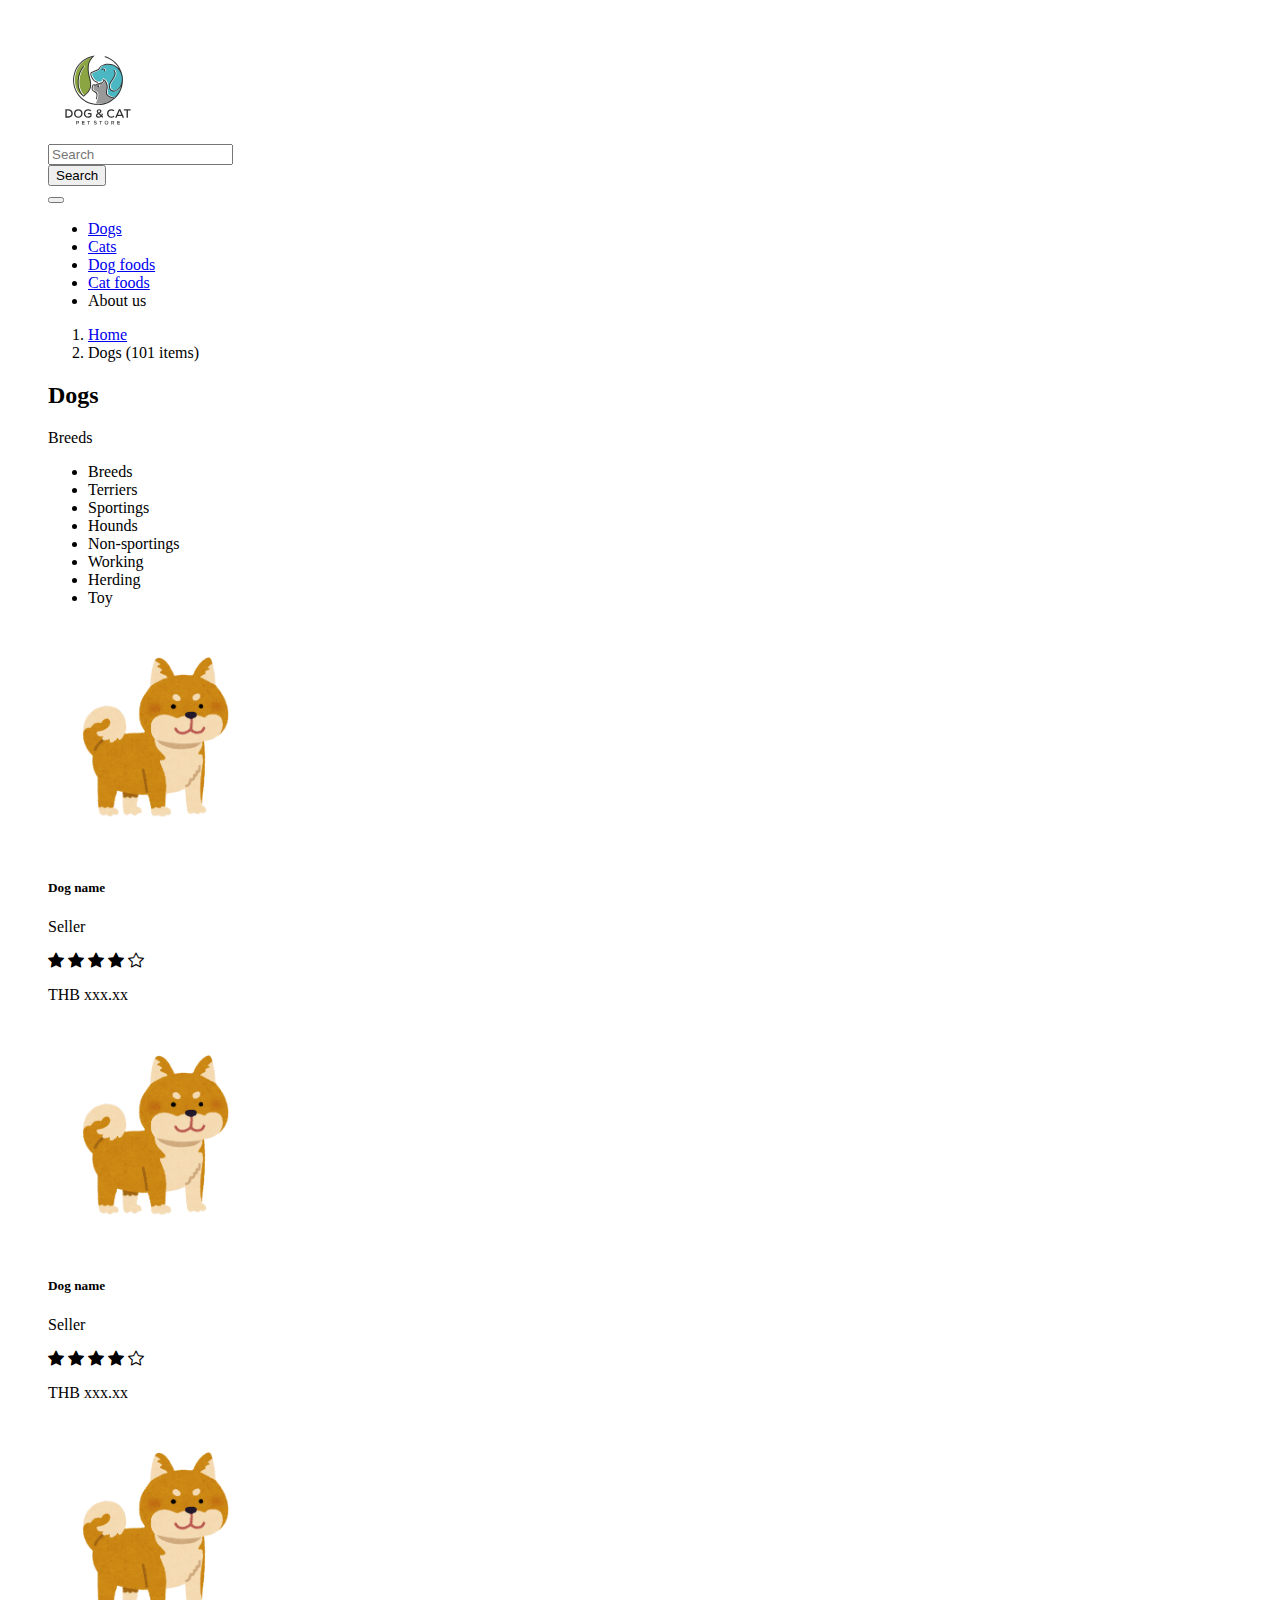
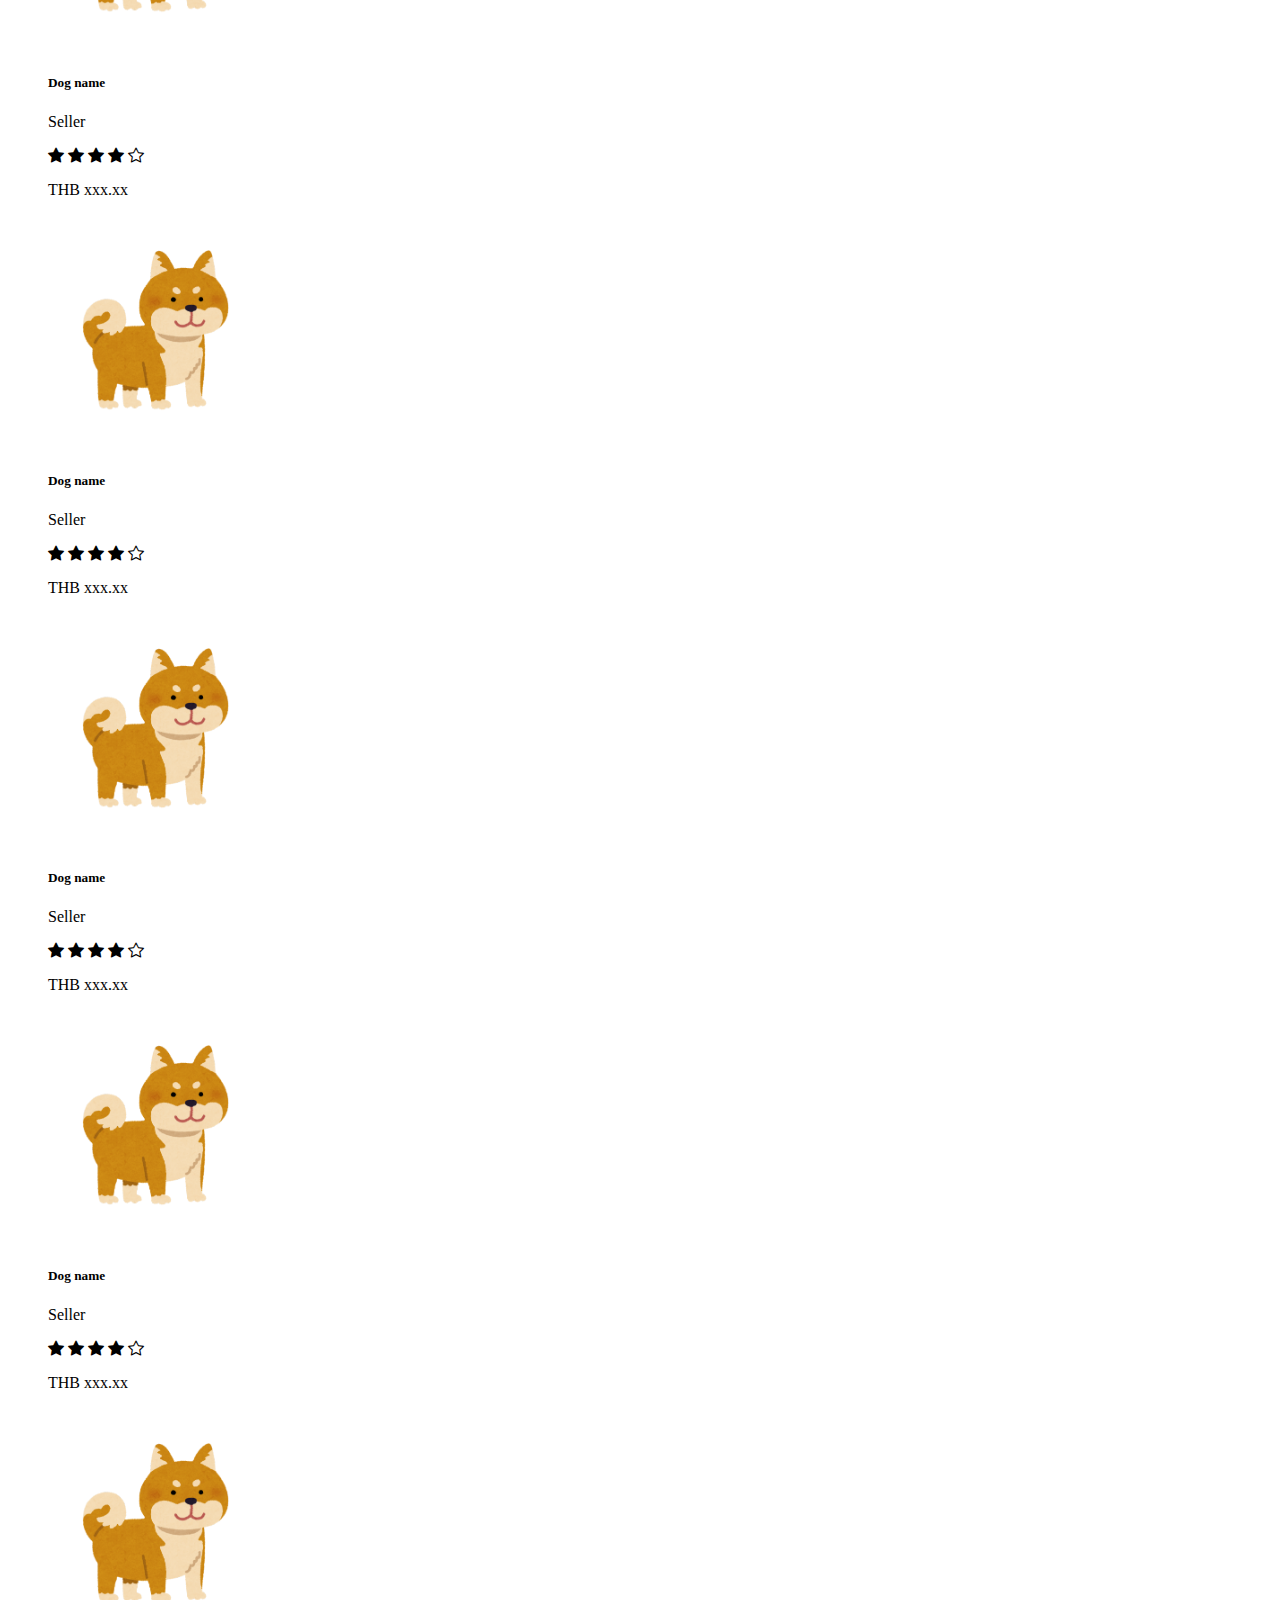
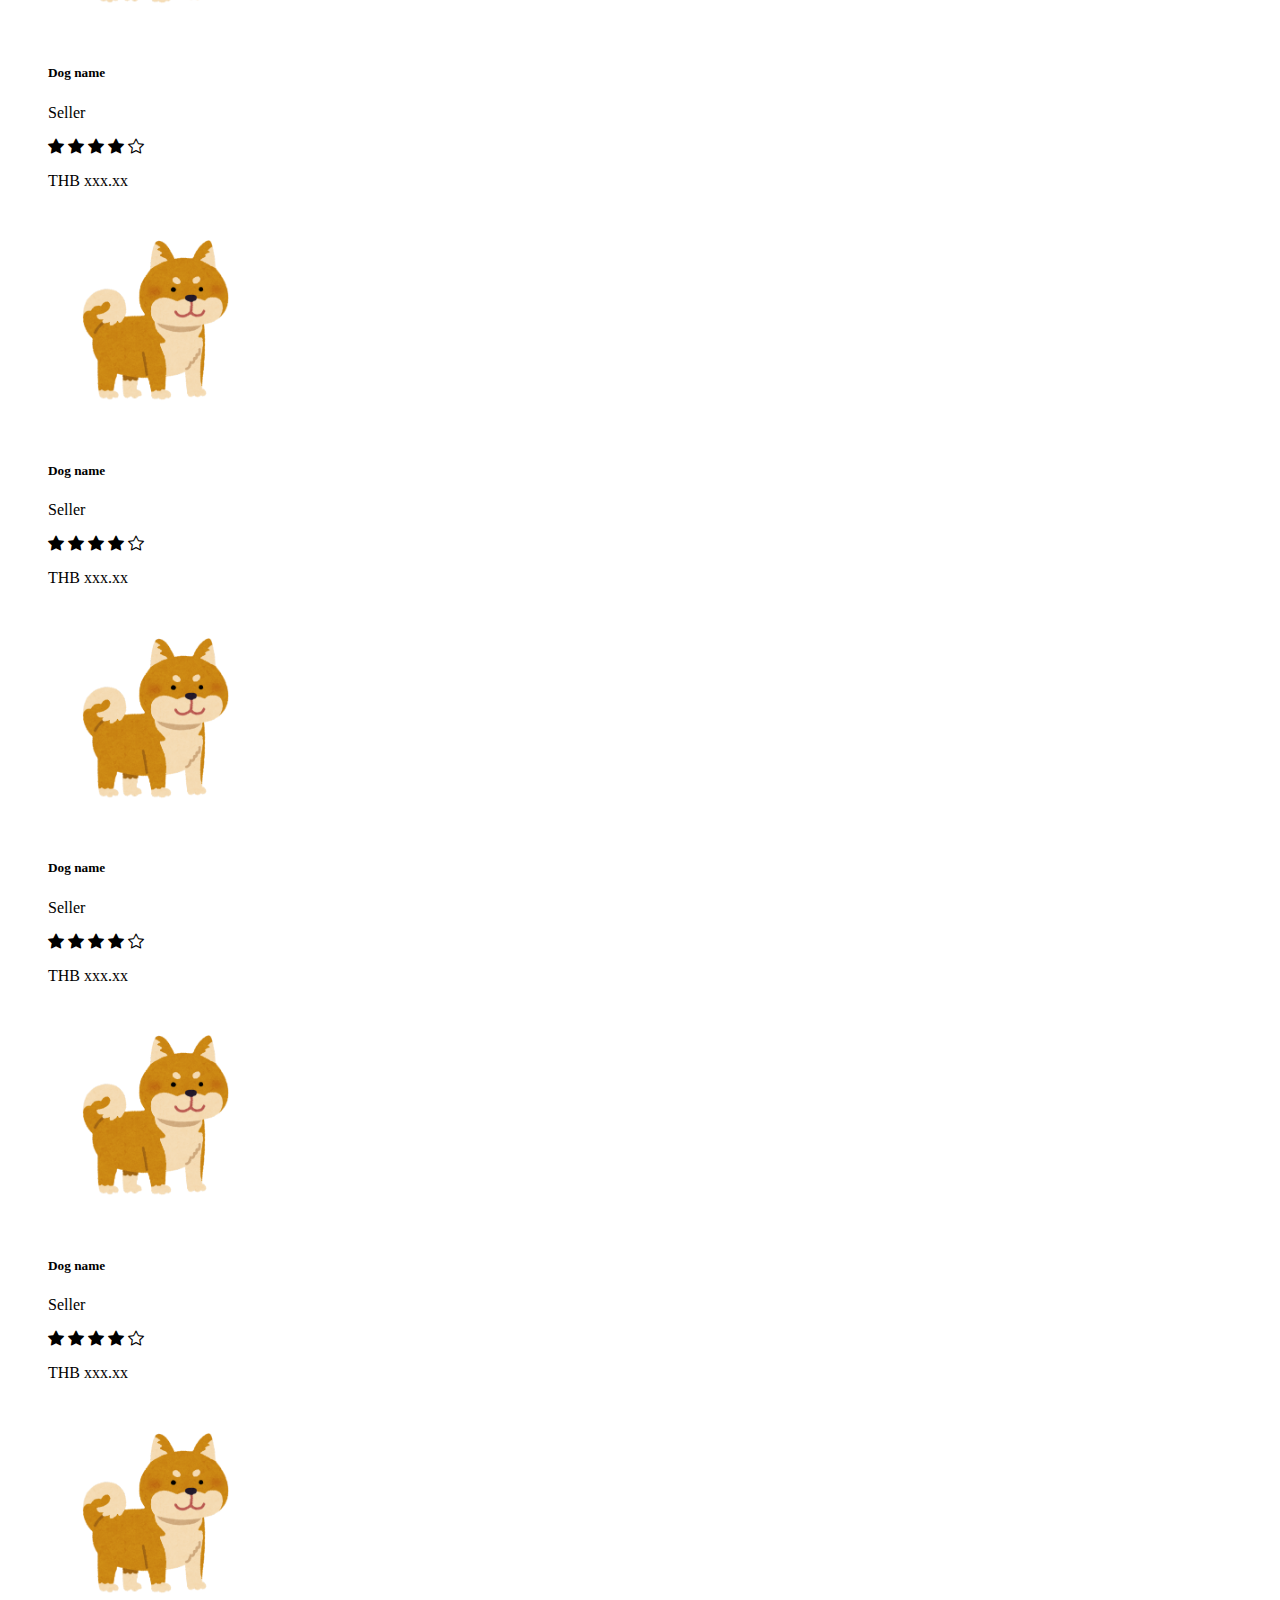
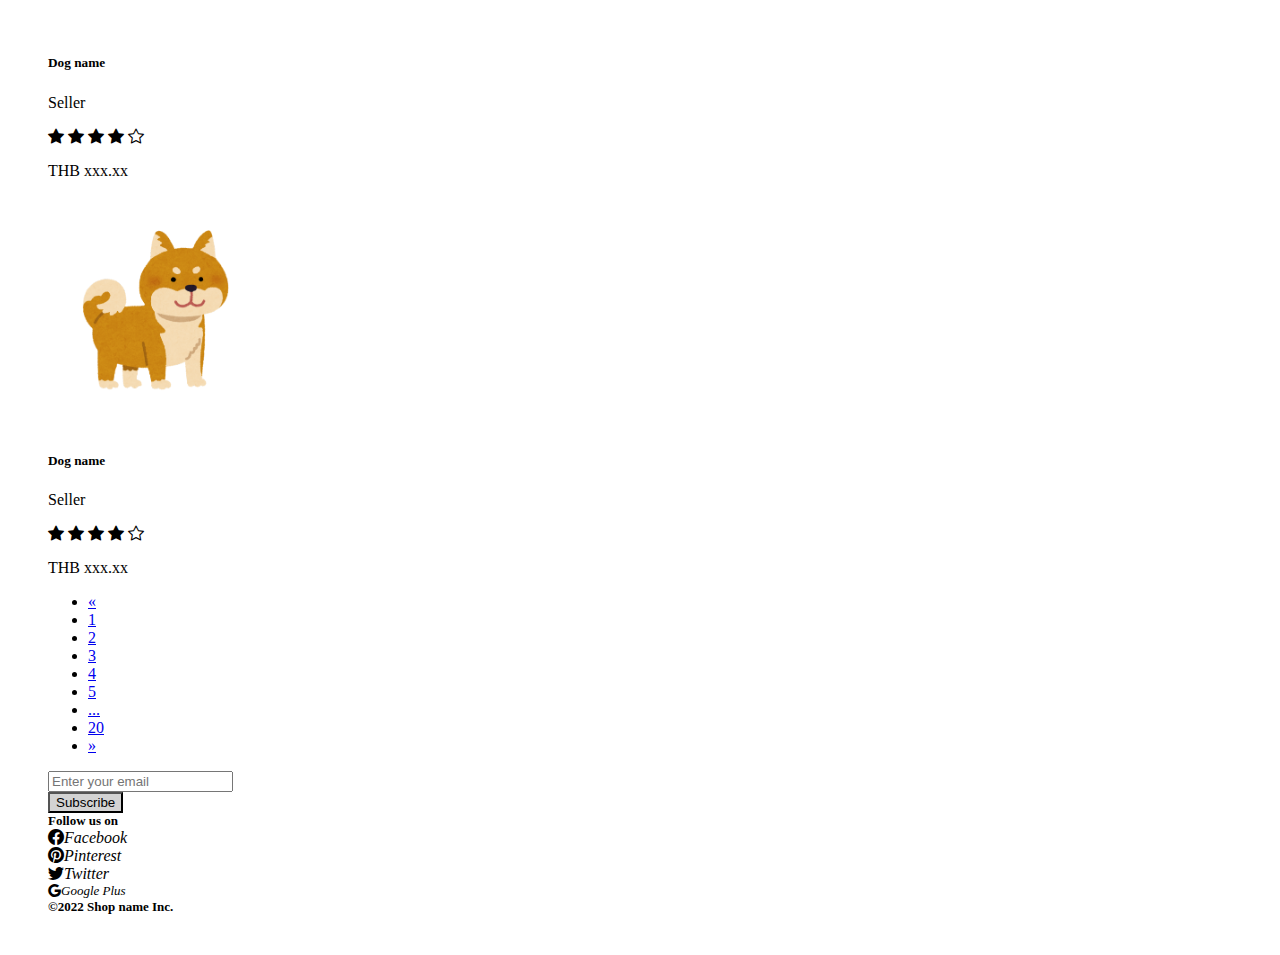
<file: index.html>
<!DOCTYPE html>
<html lang="en">

<head>
    <meta charset="utf-8">
    <meta name="viewport" content="width=device-width, initial-scale=1" />
    <link href="./style.css" rel="stylesheet">
    <link href="https://cdn.jsdelivr.net/npm/bootstrap@5.1.3/dist/css/bootstrap.min.css" rel="stylesheet"
        integrity="sha384-1BmE4kWBq78iYhFldvKuhfTAU6auU8tT94WrHftjDbrCEXSU1oBoqyl2QvZ6jIW3" crossorigin="anonymous">
    <link rel="stylesheet" href="https://cdn.jsdelivr.net/npm/bootstrap-icons@1.8.2/font/bootstrap-icons.css">
    <title>An example webpage</title>
</head>

<body>
    <div class="container">
        <div class="row align-item-center">
            <div class="col-3">
                <img src="./logo.svg" class="float-left" width="100rem" alt="logo">
            </div>
            <div class="col-9">
                <div class="row">
                    <div class="col-5 p-0">
                        <input class="form-control form-control-borderless" type="search" placeholder="Search">
                    </div>
                    <div class="col-2 p-0">
                        <button class="btn btn-secondary" type="submit">Search</button>
                    </div>
                </div>
            </div>
        </div>
        <div class="row my-2">
            <div class="col">
                <nav class="navbar navbar-expand-lg navbar-light bg-white border-top border-bottom">
                    <div class="container-fluid">
                        <button class="navbar-toggler" type="button" data-bs-toggle="collapse"
                            data-bs-target="#navbarNav" aria-controls="navbarNav" aria-expanded="false"
                            aria-label="Toggle navigation">
                            <span class="navbar-toggler-icon"></span>
                        </button>
                        <div class="collapse navbar-collapse" id="navbarNav">
                            <ul class="navbar-nav">
                                <li class="nav-item px-5">
                                    <a class="nav-link" aria-current="page" href="#">Dogs</a>
                                </li>
                                <li class="nav-item px-5">
                                    <a class="nav-link" aria-current="page" href="#">Cats</a>
                                </li>
                                <li class="nav-item px-5">
                                    <a class="nav-link" href="#">Dog foods</a>
                                </li>
                                <li class="nav-item px-5">
                                    <a class="nav-link" href="#">Cat foods</a>
                                </li>
                                <li class="nav-item px-5">
                                    <a class="nav-link ">About us</a>
                                </li>
                            </ul>
                        </div>
                    </div>
                </nav>
            </div>
        </div>
        <div class="row my-2">
            <nav style="--bs-breadcrumb-divider: '/';" aria-label="breadcrumb">
                <ol class="breadcrumb small">
                    <li class="breadcrumb-item"><a href="./index.html">Home</a></li>
                    <li class="breadcrumb-item active" aria-current="page">Dogs (101 items)</li>
                </ol>
            </nav>
        </div>
        <div class="row">
            <div class="col">
                <h2>Dogs</h2>
            </div>
        </div>
        <div class="row">
            <div class="col-3">
                <div class="card">
                    <div class="card-header bg-transparent border-0 text-secondary">
                        Breeds
                    </div>
                    <ul class="list-group-flush">
                        <li class="list-group-item border-0">Breeds</li>
                        <li class="list-group-item border-0">Terriers</li>
                        <li class="list-group-item border-0">Sportings</li>
                        <li class="list-group-item border-0">Hounds</li>
                        <li class="list-group-item border-0">Non-sportings</li>
                        <li class="list-group-item border-0">Working</li>
                        <li class="list-group-item border-0">Herding</li>
                        <li class="list-group-item border-0">Toy</li>
                    </ul>
                </div>
            </div>
            <div class="col-9">
                <div class="card-group">
                    <div class="row">
                        <div class="card col-4">
                            <img src="./dog_shibainu_brown.png" alt="dog1">
                            <div class="card-body pb-0">
                                <h5 class="card-title">Dog name</h5>
                                <p class="small text-muted mb-0">Seller</p>
                                <span class="bi bi-star-fill text-warning"></span>
                                <span class="bi bi-star-fill text-warning"></span>
                                <span class="bi bi-star-fill text-warning"></span>
                                <span class="bi bi-star-fill text-warning"></span>
                                <span class="bi bi-star text-warning"></span>
                                <p class="small text-muted mb-0">THB xxx.xx</p>
                            </div>
                        </div>
                        <div class="card col-4">
                            <img src="./dog_shibainu_brown.png" alt="dog1">
                            <div class="card-body pb-0">
                                <h5 class="card-title">Dog name</h5>
                                <p class="small text-muted mb-0">Seller</p>
                                <span class="bi bi-star-fill text-warning"></span>
                                <span class="bi bi-star-fill text-warning"></span>
                                <span class="bi bi-star-fill text-warning"></span>
                                <span class="bi bi-star-fill text-warning"></span>
                                <span class="bi bi-star text-warning"></span>
                                <p class="small text-muted mb-0">THB xxx.xx</p>
                            </div>
                        </div>
                        <div class="card col-4">
                            <img src="./dog_shibainu_brown.png" alt="dog1">
                            <div class="card-body pb-0">
                                <h5 class="card-title">Dog name</h5>
                                <p class="small text-muted mb-0">Seller</p>
                                <span class="bi bi-star-fill text-warning"></span>
                                <span class="bi bi-star-fill text-warning"></span>
                                <span class="bi bi-star-fill text-warning"></span>
                                <span class="bi bi-star-fill text-warning"></span>
                                <span class="bi bi-star text-warning"></span>
                                <p class="small text-muted mb-0">THB xxx.xx</p>
                            </div>
                        </div>
                        <div class="card col-4">
                            <img src="./dog_shibainu_brown.png" alt="dog1">
                            <div class="card-body pb-0">
                                <h5 class="card-title">Dog name</h5>
                                <p class="small text-muted mb-0">Seller</p>
                                <span class="bi bi-star-fill text-warning"></span>
                                <span class="bi bi-star-fill text-warning"></span>
                                <span class="bi bi-star-fill text-warning"></span>
                                <span class="bi bi-star-fill text-warning"></span>
                                <span class="bi bi-star text-warning"></span>
                                <p class="small text-muted mb-0">THB xxx.xx</p>
                            </div>
                        </div>
                        <div class="card col-4">
                            <img src="./dog_shibainu_brown.png" alt="dog1">
                            <div class="card-body pb-0">
                                <h5 class="card-title">Dog name</h5>
                                <p class="small text-muted mb-0">Seller</p>
                                <span class="bi bi-star-fill text-warning"></span>
                                <span class="bi bi-star-fill text-warning"></span>
                                <span class="bi bi-star-fill text-warning"></span>
                                <span class="bi bi-star-fill text-warning"></span>
                                <span class="bi bi-star text-warning"></span>
                                <p class="small text-muted mb-0">THB xxx.xx</p>
                            </div>
                        </div>
                        <div class="card col-4">
                            <img src="./dog_shibainu_brown.png" alt="dog1">
                            <div class="card-body pb-0">
                                <h5 class="card-title">Dog name</h5>
                                <p class="small text-muted mb-0">Seller</p>
                                <span class="bi bi-star-fill text-warning"></span>
                                <span class="bi bi-star-fill text-warning"></span>
                                <span class="bi bi-star-fill text-warning"></span>
                                <span class="bi bi-star-fill text-warning"></span>
                                <span class="bi bi-star text-warning"></span>
                                <p class="small text-muted mb-0">THB xxx.xx</p>
                            </div>
                        </div>
                        <div class="card col-4">
                            <img src="./dog_shibainu_brown.png" alt="dog1">
                            <div class="card-body pb-0">
                                <h5 class="card-title">Dog name</h5>
                                <p class="small text-muted mb-0">Seller</p>
                                <span class="bi bi-star-fill text-warning"></span>
                                <span class="bi bi-star-fill text-warning"></span>
                                <span class="bi bi-star-fill text-warning"></span>
                                <span class="bi bi-star-fill text-warning"></span>
                                <span class="bi bi-star text-warning"></span>
                                <p class="small text-muted mb-0">THB xxx.xx</p>
                            </div>
                        </div>
                        <div class="card col-4">
                            <img src="./dog_shibainu_brown.png" alt="dog1">
                            <div class="card-body pb-0">
                                <h5 class="card-title">Dog name</h5>
                                <p class="small text-muted mb-0">Seller</p>
                                <span class="bi bi-star-fill text-warning"></span>
                                <span class="bi bi-star-fill text-warning"></span>
                                <span class="bi bi-star-fill text-warning"></span>
                                <span class="bi bi-star-fill text-warning"></span>
                                <span class="bi bi-star text-warning"></span>
                                <p class="small text-muted mb-0">THB xxx.xx</p>
                            </div>
                        </div>
                        <div class="card col-4">
                            <img src="./dog_shibainu_brown.png" alt="dog1">
                            <div class="card-body pb-0">
                                <h5 class="card-title">Dog name</h5>
                                <p class="small text-muted mb-0">Seller</p>
                                <span class="bi bi-star-fill text-warning"></span>
                                <span class="bi bi-star-fill text-warning"></span>
                                <span class="bi bi-star-fill text-warning"></span>
                                <span class="bi bi-star-fill text-warning"></span>
                                <span class="bi bi-star text-warning"></span>
                                <p class="small text-muted mb-0">THB xxx.xx</p>
                            </div>
                        </div>
                        <div class="card col-4">
                            <img src="./dog_shibainu_brown.png" alt="dog1">
                            <div class="card-body pb-0">
                                <h5 class="card-title">Dog name</h5>
                                <p class="small text-muted mb-0">Seller</p>
                                <span class="bi bi-star-fill text-warning"></span>
                                <span class="bi bi-star-fill text-warning"></span>
                                <span class="bi bi-star-fill text-warning"></span>
                                <span class="bi bi-star-fill text-warning"></span>
                                <span class="bi bi-star text-warning"></span>
                                <p class="small text-muted mb-0">THB xxx.xx</p>
                            </div>
                        </div>
                        <div class="card col-4">
                            <img src="./dog_shibainu_brown.png" alt="dog1">
                            <div class="card-body pb-0">
                                <h5 class="card-title">Dog name</h5>
                                <p class="small text-muted mb-0">Seller</p>
                                <span class="bi bi-star-fill text-warning"></span>
                                <span class="bi bi-star-fill text-warning"></span>
                                <span class="bi bi-star-fill text-warning"></span>
                                <span class="bi bi-star-fill text-warning"></span>
                                <span class="bi bi-star text-warning"></span>
                                <p class="small text-muted mb-0">THB xxx.xx</p>
                            </div>
                        </div>
                        <div class="card col-4">
                            <img src="./dog_shibainu_brown.png" alt="dog1">
                            <div class="card-body pb-0">
                                <h5 class="card-title">Dog name</h5>
                                <p class="small text-muted mb-0">Seller</p>
                                <span class="bi bi-star-fill text-warning"></span>
                                <span class="bi bi-star-fill text-warning"></span>
                                <span class="bi bi-star-fill text-warning"></span>
                                <span class="bi bi-star-fill text-warning"></span>
                                <span class="bi bi-star text-warning"></span>
                                <p class="small text-muted mb-0">THB xxx.xx</p>
                            </div>
                        </div>
                    </div>
                </div>
            </div>
        </div>
        <div class="row my-4">
            <div class="col d-flex justify-content-center px-4">
                <nav aria-label="Page navigation example">
                    <ul class="pagination">
                        <li class="page-item">
                            <a class="page-link" href="#" aria-label="Previous">
                                <span aria-hidden="true">&laquo;</span>
                            </a>
                        </li>
                        <li class="page-item"><a class="page-link" href="#">1</a></li>
                        <li class="page-item"><a class="page-link" href="#">2</a></li>
                        <li class="page-item"><a class="page-link" href="#">3</a></li>
                        <li class="page-item"><a class="page-link" href="#">4</a></li>
                        <li class="page-item"><a class="page-link" href="#">5</a></li>
                        <li class="page-item"><a class="page-link" href="#">...</a></li>
                        <li class="page-item"><a class="page-link" href="#">20</a></li>
                        <li class="page-item">
                            <a class="page-link" href="#" aria-label="Next">
                                <span aria-hidden="true">&raquo;</span>
                            </a>
                        </li>
                    </ul>
                </nav>
            </div>
        </div>
        <div class="row align-item-center border-top">
            <div class="col d-flex justify-content-center px-4 py-4">
                <div class="row">
                    <div class="col-10 p-0">
                        <input class="form-control form-control-borderless" type="search" placeholder="Enter your email">
                    </div>
                    <div class="col-2 p-0">
                        <button class="btn btn-secondary" style="color: black; background-color: lightgray;" type="submit">Subscribe</button>
                    </div>
                </div>
            </div>
            <div class="row d-flex justify-content-center px-10">
                <div class="col-1">
                    <div style="font-size:small; font-weight: bold;">Follow us on</div>
                </div>
                <div class="col-1">
                    <div><i class="bi bi-facebook">Facebook</i></div>
                </div>
                <div class="col-1">
                    <div><i class="bi bi-pinterest">Pinterest</i></div>
                </div>
                <div class="col-1">
                    <div><i class="bi bi-twitter">Twitter</i></div>
                </div>
                <div class="col-1">
                    <div style="font-size: small;"><i class="bi bi-google">Google Plus</i></div>
                </div>
            </div>
            <div class="row d-flex justify-content-center px-10 py-4">
                <div class="col-2">
                    <div style="font-size:small; font-weight: bold;">&copy;2022 Shop name Inc.</div>
                </div>
                
            </div>
        </div>
    </div>
    <script src="https://cdn.jsdelivr.net/npm/bootstrap@5.1.3/dist/js/bootstrap.bundle.min.js"
        integrity="sha384ka7Sk0Gln4gmtz2MlQnikT1wXgYsOg+OMhuP+IlRH9sENBO0LRn5q+8nbTov4+1p"
        crossorigin="anonymous"></script>
</body>

</html>
</file>
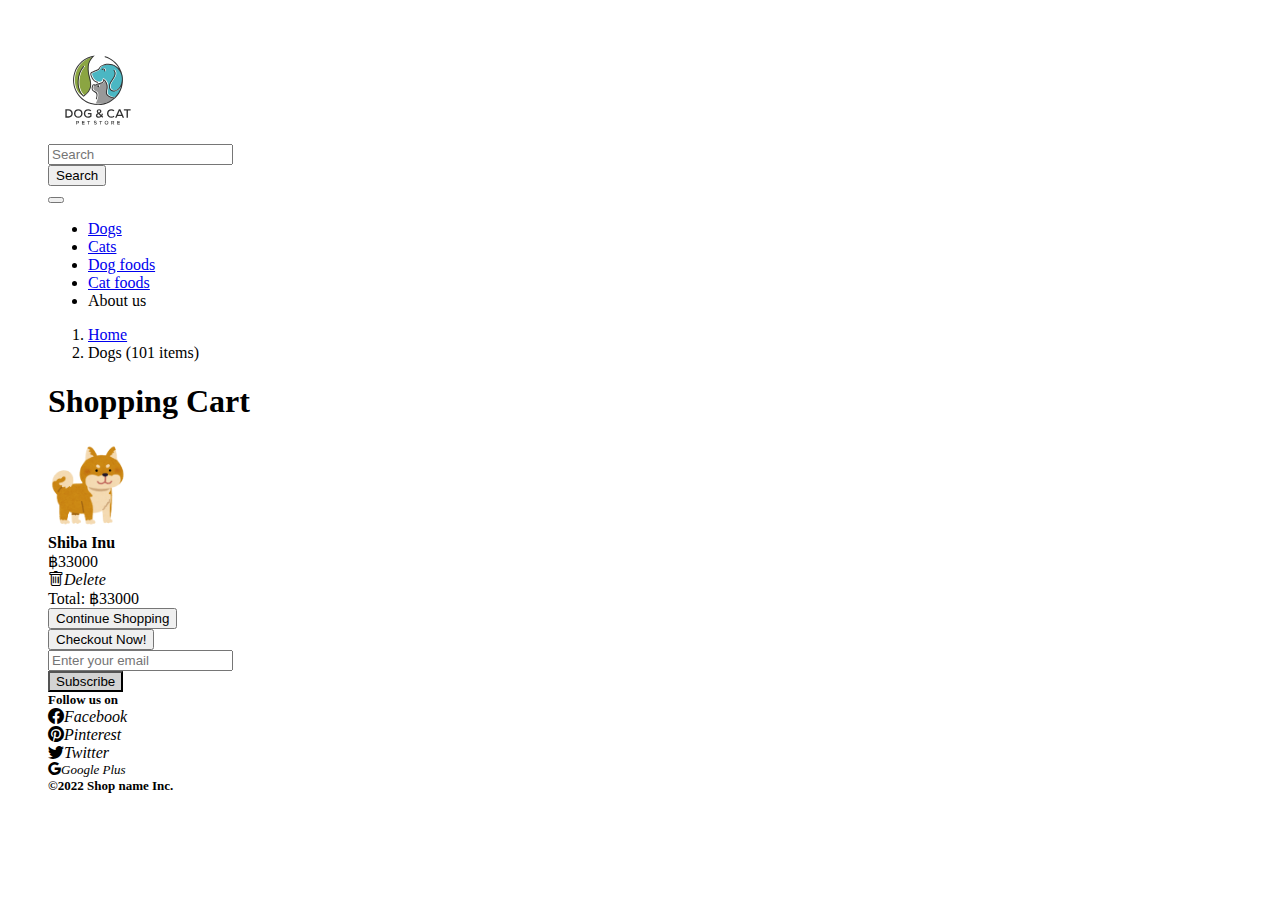
<file: cart_desktop.html>
<!DOCTYPE html>
<html lang="en">

<head>
    <meta charset="UTF-8">
    <meta http-equiv="X-UA-Compatible" content="IE=edge">
    <meta name="viewport" content="width=device-width, initial-scale=1.0">
    <link rel="stylesheet" href="style.css">
    <link href="https://cdn.jsdelivr.net/npm/bootstrap@5.1.3/dist/css/bootstrap.min.css" rel="stylesheet"
        integrity="sha384-1BmE4kWBq78iYhFldvKuhfTAU6auU8tT94WrHftjDbrCEXSU1oBoqyl2QvZ6jIW3" crossorigin="anonymous">
    <link rel="stylesheet" href="https://cdn.jsdelivr.net/npm/bootstrap-icons@1.8.2/font/bootstrap-icons.css">
    <title>Document</title>
</head>

<body>
    <div class="container">
        <div class="row align-item-center">
            <div class="col-3">
                <img src="./logo.svg" class="float-left" width="100rem" alt="logo">
            </div>
            <div class="col-9">
                <div class="row">
                    <div class="col-5 p-0">
                        <input class="form-control form-control-borderless" type="search" placeholder="Search">
                    </div>
                    <div class="col-2 p-0">
                        <button class="btn btn-secondary" type="submit">Search</button>
                    </div>
                </div>
            </div>
        </div>
        <div class="row my-2">
            <div class="col">
                <nav class="navbar navbar-expand-lg navbar-light bg-white border-top border-bottom">
                    <div class="container-fluid">
                        <button class="navbar-toggler" type="button" data-bs-toggle="collapse"
                            data-bs-target="#navbarNav" aria-controls="navbarNav" aria-expanded="false"
                            aria-label="Toggle navigation">
                            <span class="navbar-toggler-icon"></span>
                        </button>
                        <div class="collapse navbar-collapse" id="navbarNav">
                            <ul class="navbar-nav">
                                <li class="nav-item px-5">
                                    <a class="nav-link" aria-current="page" href="#">Dogs</a>
                                </li>
                                <li class="nav-item px-5">
                                    <a class="nav-link" aria-current="page" href="#">Cats</a>
                                </li>
                                <li class="nav-item px-5">
                                    <a class="nav-link" href="#">Dog foods</a>
                                </li>
                                <li class="nav-item px-5">
                                    <a class="nav-link" href="#">Cat foods</a>
                                </li>
                                <li class="nav-item px-5">
                                    <a class="nav-link ">About us</a>
                                </li>
                            </ul>
                        </div>
                    </div>
                </nav>
            </div>
        </div>
        <div class="row my-2">
            <nav style="--bs-breadcrumb-divider: '/';" aria-label="breadcrumb">
                <ol class="breadcrumb small">
                    <li class="breadcrumb-item"><a href="./index.html">Home</a></li>
                    <li class="breadcrumb-item active" aria-current="page">Dogs (101 items)</li>
                </ol>
            </nav>
        </div>
        <div class="row my-2 mx-4">
            <div class="contianer">
                <div class="row">
                    <h1>Shopping Cart</h1>
                </div>
                <div class="row border-top border-bottom border-dark">
                    <div class="col-1">
                        <img src="./dog_shibainu_brown.png" style="width: 5em;">
                    </div>
                    <div class="col-1">
                        <div class="row">
                            <span style="font-weight: bold;">Shiba Inu</span>
                        </div>
                        <div class="row">
                            <span>฿33000</span>
                        </div>
                    </div>
                    <div class="col d-flex justify-content-md-end my-2">
                            <span><i class="bi bi-trash border">Delete</i></span>
                    </div>
                </div>
                <div class="row mb-2">
                    <div class="d-grid gap-2 d-md-flex justify-content-md-end">
                        <span>Total: ฿33000</span>
                    </div>
                </div>
                <div class="row my-4">
                    <div class="col">
                        <div class="d-grid gap-2 d-md-flex justify-content-md-start">
                            <button class="btn btn-success">Continue Shopping</button>
                        </div>
                    </div>
                    <div class="col">
                        <div class="d-grid gap-2 d-md-flex justify-content-md-end">
                            <button class="btn btn-primary">Checkout Now!</button>
                        </div>
                    </div>
                </div>
            </div>
        </div>
        <div class="row align-item-center border-top">
            <div class="col d-flex justify-content-center px-4 py-4">
                <div class="row">
                    <div class="col-10 p-0">
                        <input class="form-control form-control-borderless" type="search"
                            placeholder="Enter your email">
                    </div>
                    <div class="col-2 p-0">
                        <button class="btn btn-secondary" style="color: black; background-color: lightgray;"
                            type="submit">Subscribe</button>
                    </div>
                </div>
            </div>
            <div class="row d-flex justify-content-center px-10">
                <div class="col-1">
                    <div style="font-size:small; font-weight: bold;">Follow us on</div>
                </div>
                <div class="col-1">
                    <div><i class="bi bi-facebook">Facebook</i></div>
                </div>
                <div class="col-1">
                    <div><i class="bi bi-pinterest">Pinterest</i></div>
                </div>
                <div class="col-1">
                    <div><i class="bi bi-twitter">Twitter</i></div>
                </div>
                <div class="col-1">
                    <div style="font-size: small;"><i class="bi bi-google">Google Plus</i></div>
                </div>
            </div>
            <div class="row d-flex justify-content-center px-10 py-4">
                <div class="col-2">
                    <div style="font-size:small; font-weight: bold;">&copy;2022 Shop name Inc.</div>
                </div>

            </div>
        </div>
    </div>
    <script src="https://cdn.jsdelivr.net/npm/bootstrap@5.1.3/dist/js/bootstrap.bundle.min.js"
        integrity="sha384ka7Sk0Gln4gmtz2MlQnikT1wXgYsOg+OMhuP+IlRH9sENBO0LRn5q+8nbTov4+1p"
        crossorigin="anonymous"></script>
</body>

</html>
</file>
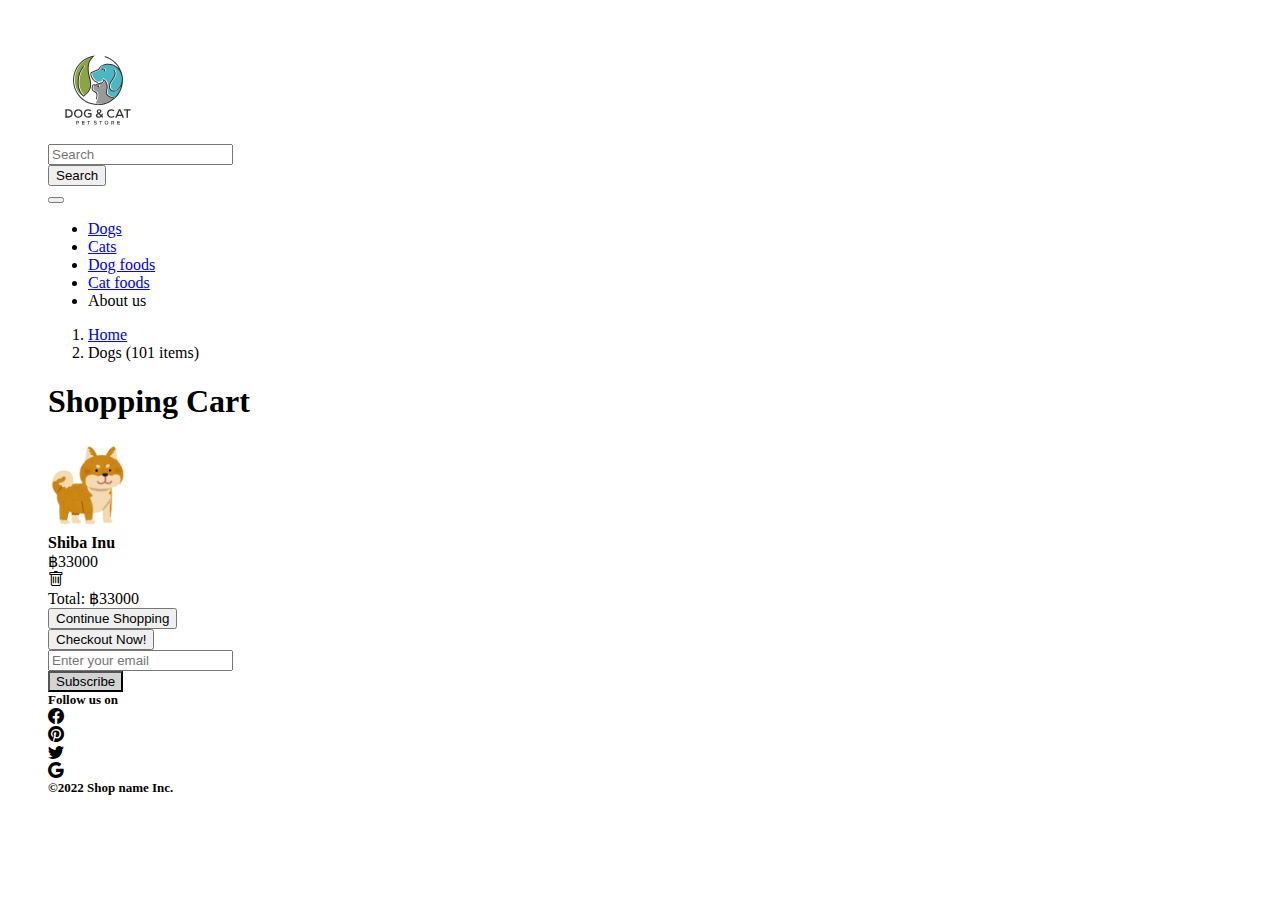
<file: cart_mobile.html>
<!DOCTYPE html>
<html lang="en">

<head>
    <meta charset="UTF-8">
    <meta http-equiv="X-UA-Compatible" content="IE=edge">
    <meta name="viewport" content="width=device-width, initial-scale=1.0">
    <link rel="stylesheet" href="style.css">
    <link href="https://cdn.jsdelivr.net/npm/bootstrap@5.1.3/dist/css/bootstrap.min.css" rel="stylesheet"
        integrity="sha384-1BmE4kWBq78iYhFldvKuhfTAU6auU8tT94WrHftjDbrCEXSU1oBoqyl2QvZ6jIW3" crossorigin="anonymous">
    <link rel="stylesheet" href="https://cdn.jsdelivr.net/npm/bootstrap-icons@1.8.2/font/bootstrap-icons.css">
    <title>Document</title>
</head>

<body>
    <div class="container">
        <div class="row align-item-center">
            <div class="col-4">
                <img src="./logo.svg" class="float-left" width="100rem" alt="logo">
            </div>
            <div class="col-8">
                <div class="row">
                    <div class="col-6 p-0">
                        <input class="form-control form-control-borderless" type="search" placeholder="Search">
                    </div>
                    <div class="col-6 p-0">
                        <button class="btn btn-secondary" type="submit">Search</button>
                    </div>
                </div>
            </div>
        </div>
        <div class="row my-2">
            <div class="col">
                <nav class="navbar navbar-expand-lg navbar-light bg-white border-top border-bottom">
                    <div class="container-fluid">
                        <button class="navbar-toggler" type="button" data-bs-toggle="collapse"
                            data-bs-target="#navbarNav" aria-controls="navbarNav" aria-expanded="false"
                            aria-label="Toggle navigation">
                            <span class="navbar-toggler-icon"></span>
                        </button>
                        <div class="collapse navbar-collapse" id="navbarNav">
                            <ul class="navbar-nav">
                                <li class="nav-item px-5">
                                    <a class="nav-link" aria-current="page" href="#">Dogs</a>
                                </li>
                                <li class="nav-item px-5">
                                    <a class="nav-link" aria-current="page" href="#">Cats</a>
                                </li>
                                <li class="nav-item px-5">
                                    <a class="nav-link" href="#">Dog foods</a>
                                </li>
                                <li class="nav-item px-5">
                                    <a class="nav-link" href="#">Cat foods</a>
                                </li>
                                <li class="nav-item px-5">
                                    <a class="nav-link ">About us</a>
                                </li>
                            </ul>
                        </div>
                    </div>
                </nav>
            </div>
        </div>
        <div class="row my-2">
            <nav style="--bs-breadcrumb-divider: '/';" aria-label="breadcrumb">
                <ol class="breadcrumb small">
                    <li class="breadcrumb-item"><a href="./index.html">Home</a></li>
                    <li class="breadcrumb-item active" aria-current="page">Dogs (101 items)</li>
                </ol>
            </nav>
        </div>
        <div class="row my-2 mx-4">
            <div class="contianer">
                <div class="row">
                    <h1>Shopping Cart</h1>
                </div>
                <div class="row border-top border-bottom border-dark">
                    <div class="col-4">
                        <img src="./dog_shibainu_brown.png" style="width: 5em;">
                    </div>
                    <div class="col-5">
                        <div class="row">
                            <span style="font-weight: bold;">Shiba Inu</span>
                        </div>
                        <div class="row">
                            <span>฿33000</span>
                        </div>
                    </div>
                    <div class="col d-flex justify-content-md-end my-2">
                            <span><i class="bi bi-trash border"></i></span>
                    </div>
                </div>
                <div class="row mb-2">
                    <div class="d-grid gap-2 d-md-flex justify-content-md-end">
                        <span>Total: ฿33000</span>
                    </div>
                </div>
                <div class="row my-4">
                    <div class="col">
                        <div class="d-grid gap-2 d-md-flex justify-content-md-start">
                            <button class="btn btn-success">Continue Shopping</button>
                        </div>
                    </div>
                    <div class="col">
                        <div class="d-grid gap-2 d-md-flex justify-content-md-end">
                            <button class="btn btn-primary">Checkout Now!</button>
                        </div>
                    </div>
                </div>
            </div>
        </div>
        <div class="row align-item-center border-top">
            <div class="col d-flex justify-content-center px-4 py-4">
                <div class="row">
                    <div class="col-6 p-0">
                        <input class="form-control form-control-borderless" type="search"
                            placeholder="Enter your email">
                    </div>
                    <div class="col-6 p-0">
                        <button class="btn btn-secondary" style="color: black; background-color: lightgray;"
                            type="submit">Subscribe</button>
                    </div>
                </div>
            </div>
            <div class="row d-flex justify-content-center px-10">
                <div class="col-4">
                    <div style="font-size:small; font-weight: bold;">Follow us on</div>
                </div>
                <div class="col-2">
                    <div><i class="bi bi-facebook"></i></div>
                </div>
                <div class="col-2">
                    <div><i class="bi bi-pinterest"></i></div>
                </div>
                <div class="col-2">
                    <div><i class="bi bi-twitter"></i></div>
                </div>
                <div class="col-2">
                    <div><i class="bi bi-google"></i></div>
                </div>
            </div>
            <div class="row d-flex justify-content-center px-10 py-4">
                <div class="col-6">
                    <div style="font-size:small; font-weight: bold;">&copy;2022 Shop name Inc.</div>
                </div>

            </div>
        </div>
    </div>
    <script src="https://cdn.jsdelivr.net/npm/bootstrap@5.1.3/dist/js/bootstrap.bundle.min.js"
        integrity="sha384ka7Sk0Gln4gmtz2MlQnikT1wXgYsOg+OMhuP+IlRH9sENBO0LRn5q+8nbTov4+1p"
        crossorigin="anonymous"></script>
</body>

</html>
</file>
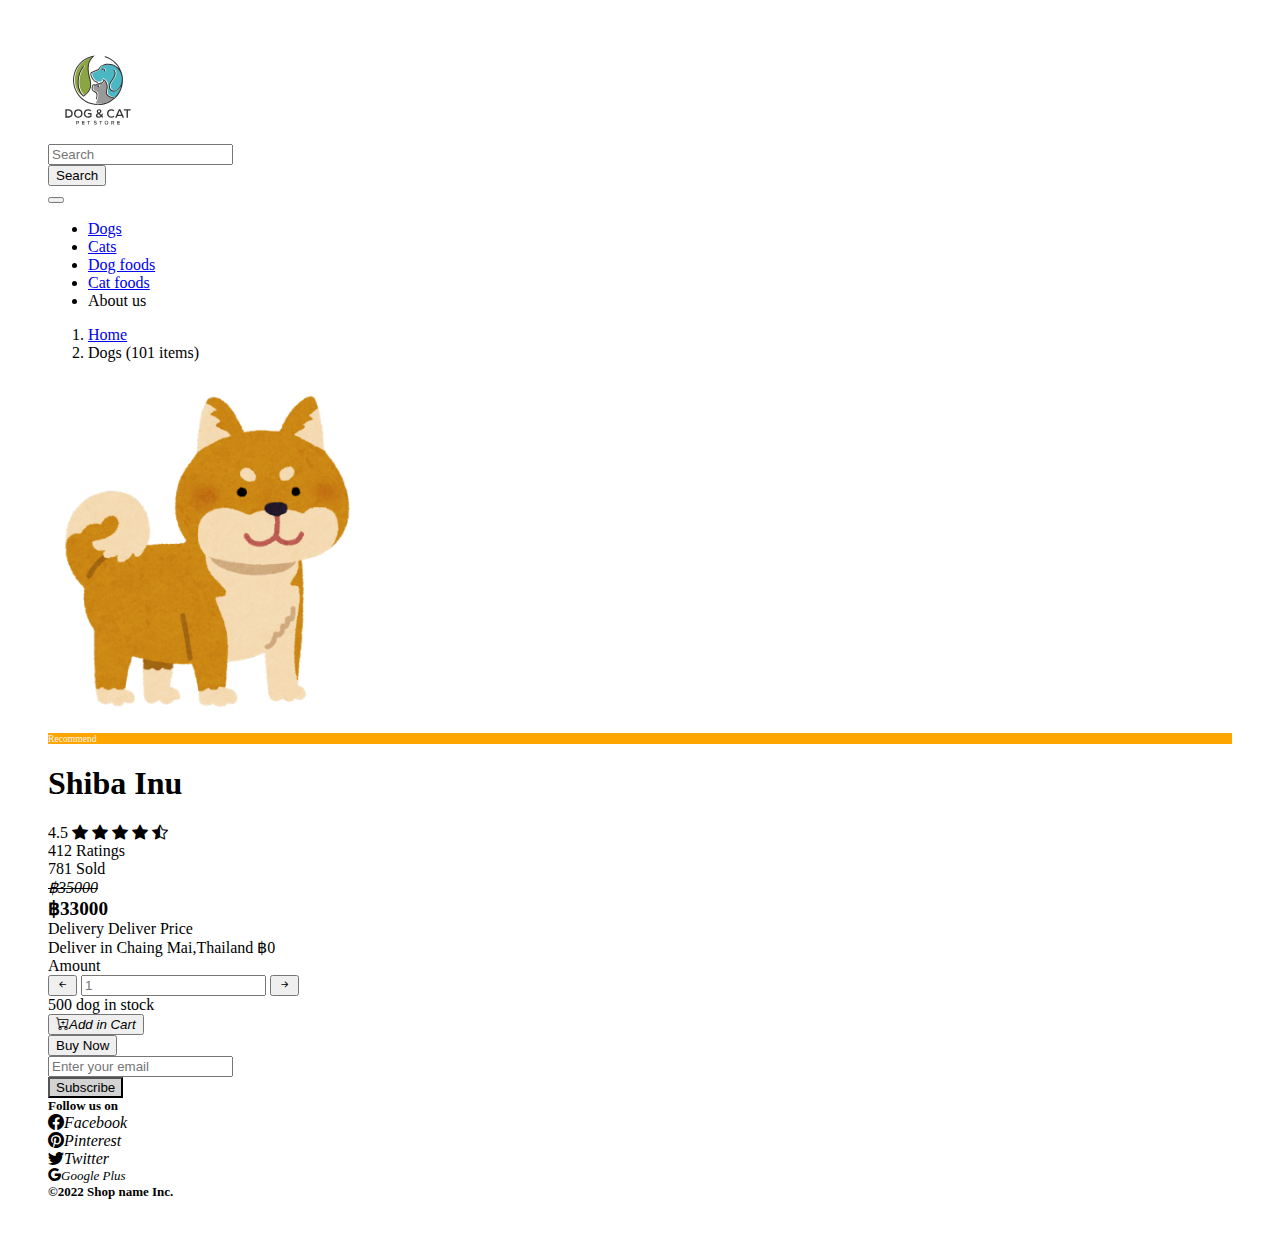
<file: product_desktop.html>
<!DOCTYPE html>
<html lang="en">

<head>
    <meta charset="UTF-8">
    <meta http-equiv="X-UA-Compatible" content="IE=edge">
    <meta name="viewport" content="width=device-width, initial-scale=1.0">
    <link rel="stylesheet" href="style.css">
    <link href="https://cdn.jsdelivr.net/npm/bootstrap@5.1.3/dist/css/bootstrap.min.css" rel="stylesheet"
        integrity="sha384-1BmE4kWBq78iYhFldvKuhfTAU6auU8tT94WrHftjDbrCEXSU1oBoqyl2QvZ6jIW3" crossorigin="anonymous">
    <link rel="stylesheet" href="https://cdn.jsdelivr.net/npm/bootstrap-icons@1.8.2/font/bootstrap-icons.css">
    <title>Document</title>
</head>

<body>
    <div class="container">
        <div class="row align-item-center">
            <div class="col-3">
                <img src="./logo.svg" class="float-left" width="100rem" alt="logo">
            </div>
            <div class="col-9">
                <div class="row">
                    <div class="col-5 p-0">
                        <input class="form-control form-control-borderless" type="search" placeholder="Search">
                    </div>
                    <div class="col-2 p-0">
                        <button class="btn btn-secondary" type="submit">Search</button>
                    </div>
                </div>
            </div>
        </div>
        <div class="row my-2">
            <div class="col">
                <nav class="navbar navbar-expand-lg navbar-light bg-white border-top border-bottom">
                    <div class="container-fluid">
                        <button class="navbar-toggler" type="button" data-bs-toggle="collapse"
                            data-bs-target="#navbarNav" aria-controls="navbarNav" aria-expanded="false"
                            aria-label="Toggle navigation">
                            <span class="navbar-toggler-icon"></span>
                        </button>
                        <div class="collapse navbar-collapse" id="navbarNav">
                            <ul class="navbar-nav">
                                <li class="nav-item px-5">
                                    <a class="nav-link" aria-current="page" href="#">Dogs</a>
                                </li>
                                <li class="nav-item px-5">
                                    <a class="nav-link" aria-current="page" href="#">Cats</a>
                                </li>
                                <li class="nav-item px-5">
                                    <a class="nav-link" href="#">Dog foods</a>
                                </li>
                                <li class="nav-item px-5">
                                    <a class="nav-link" href="#">Cat foods</a>
                                </li>
                                <li class="nav-item px-5">
                                    <a class="nav-link ">About us</a>
                                </li>
                            </ul>
                        </div>
                    </div>
                </nav>
            </div>
        </div>
        <div class="row my-2">
            <nav style="--bs-breadcrumb-divider: '/';" aria-label="breadcrumb">
                <ol class="breadcrumb small">
                    <li class="breadcrumb-item"><a href="./index.html">Home</a></li>
                    <li class="breadcrumb-item active" aria-current="page">Dogs (101 items)</li>
                </ol>
            </nav>
        </div>
        <div class="row">
            <div class="col-3">
                <img src="./dog_shibainu_brown.png" alt="dog1" style="width: 20em;">
            </div>
            <div class="col-9">
                <div class="row">
                    <div class="col-1">
                        <div style="font-weight: 400; color: whitesmoke; background-color: orange; font-size: 0.6rem;">
                            Recommend</div>
                    </div>
                    <div class="col">
                        <h1>Shiba Inu</h1>
                    </div>
                </div>
                <div class="row px-4">
                    <div class="col-2 border-left">
                        <span>4.5</span>
                        <span class="bi bi-star-fill text-warning"></span>
                        <span class="bi bi-star-fill text-warning"></span>
                        <span class="bi bi-star-fill text-warning"></span>
                        <span class="bi bi-star-fill text-warning"></span>
                        <span class="bi bi-star-half text-warning "></span>
                    </div>
                    <div class="col-2">
                        <span>412</span>
                        <span>Ratings</span>
                    </div>
                    <div class="col-2">
                        <span>781</span>
                        <span>Sold</span>
                    </div>
                </div>
                <div class="row px-4 py-5 bg-lightgray">
                    <div class="col-1">
                        <span style="font-style: oblique;"><s>฿35000</s></span>
                    </div>
                    <div class="col-1">
                        <span style="font-size: larger; font-weight: bolder;">฿33000</span>
                    </div>
                </div>
                <div class="row px-4">
                    <div class="col-2">
                        <div class="row">
                            <span>Delivery</span>
                            <span>Deliver Price</span>
                        </div>
                    </div>
                    <div class="col-5">
                        <div class="row">
                            <span>Deliver in Chaing Mai,Thailand</span>
                            <span>฿0</span>
                        </div>
                    </div>
                </div>
                <div class="row px-4 py-3">
                    <div class="col-2">
                        Amount
                    </div>
                    <div class="col-3">
                        <div class="input-group mb-3">
                            <button class="btn btn-outline-secondary" type="button"><i class="bi bi-arrow-left-short"></i></button>
                            <input type="text" class="form-control" placeholder="1" aria-label="Example text with two button addons">
                            <button class="btn btn-outline-secondary" type="button"><i class="bi bi-arrow-right-short"></i></button>
                          </div>
                    </div>
                    <div class="col-2">
                        <span>500 dog in stock</span>
                    </div>
                </div>
                <div class="row px-4 py-4">
                    <div class="col-2">
                        <button class="btn btn-danger opacity-50"><i class="bi bi-cart-plus pr-2">Add in Cart</i></button>
                    </div>
                    <div class="col-2">
                        <button class="btn btn-danger">Buy Now</button>
                    </div>
                </div>
            </div>
        </div>
        <div class="row align-item-center border-top">
            <div class="col d-flex justify-content-center px-4 py-4">
                <div class="row">
                    <div class="col-10 p-0">
                        <input class="form-control form-control-borderless" type="search"
                            placeholder="Enter your email">
                    </div>
                    <div class="col-2 p-0">
                        <button class="btn btn-secondary" style="color: black; background-color: lightgray;"
                            type="submit">Subscribe</button>
                    </div>
                </div>
            </div>
            <div class="row d-flex justify-content-center px-10">
                <div class="col-1">
                    <div style="font-size:small; font-weight: bold;">Follow us on</div>
                </div>
                <div class="col-1">
                    <div><i class="bi bi-facebook">Facebook</i></div>
                </div>
                <div class="col-1">
                    <div><i class="bi bi-pinterest">Pinterest</i></div>
                </div>
                <div class="col-1">
                    <div><i class="bi bi-twitter">Twitter</i></div>
                </div>
                <div class="col-1">
                    <div style="font-size: small;"><i class="bi bi-google">Google Plus</i></div>
                </div>
            </div>
            <div class="row d-flex justify-content-center px-10 py-4">
                <div class="col-2">
                    <div style="font-size:small; font-weight: bold;">&copy;2022 Shop name Inc.</div>
                </div>

            </div>
        </div>
    </div>
    <script src="https://cdn.jsdelivr.net/npm/bootstrap@5.1.3/dist/js/bootstrap.bundle.min.js"
        integrity="sha384ka7Sk0Gln4gmtz2MlQnikT1wXgYsOg+OMhuP+IlRH9sENBO0LRn5q+8nbTov4+1p"
        crossorigin="anonymous"></script>
</body>

</html>
</file>
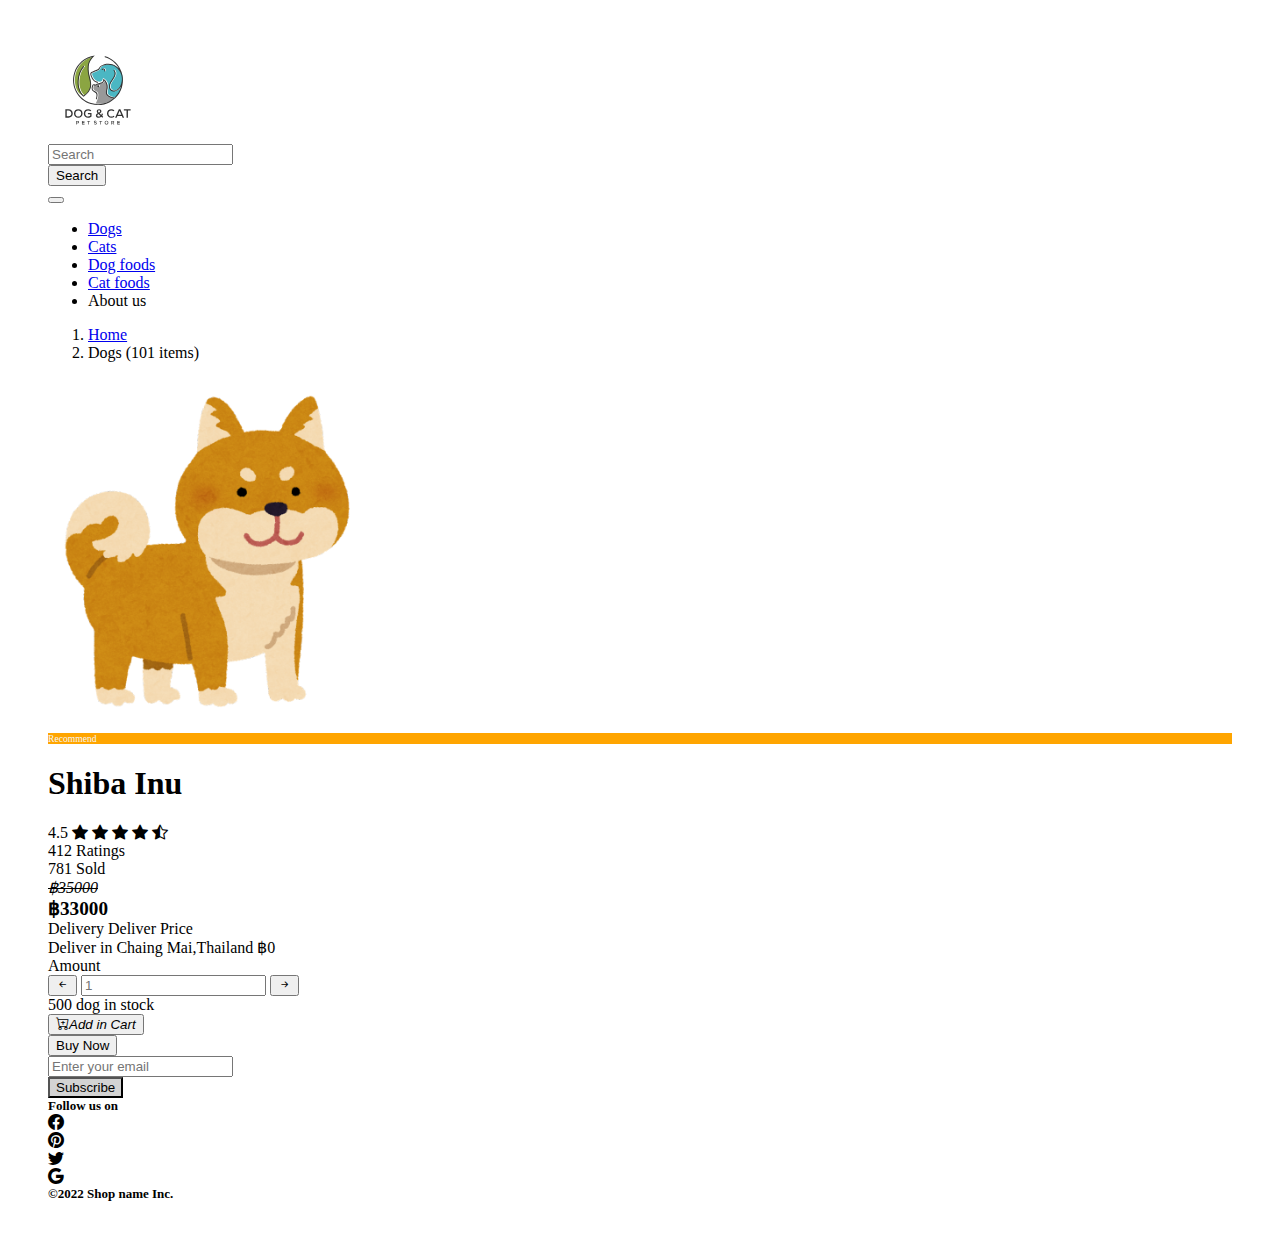
<file: product_mobile.html>
<!DOCTYPE html>
<html lang="en">

<head>
    <meta charset="UTF-8">
    <meta http-equiv="X-UA-Compatible" content="IE=edge">
    <meta name="viewport" content="width=device-width, initial-scale=1.0">
    <link rel="stylesheet" href="style.css">
    <link href="https://cdn.jsdelivr.net/npm/bootstrap@5.1.3/dist/css/bootstrap.min.css" rel="stylesheet"
        integrity="sha384-1BmE4kWBq78iYhFldvKuhfTAU6auU8tT94WrHftjDbrCEXSU1oBoqyl2QvZ6jIW3" crossorigin="anonymous">
    <link rel="stylesheet" href="https://cdn.jsdelivr.net/npm/bootstrap-icons@1.8.2/font/bootstrap-icons.css">
    <title>Document</title>
</head>

<body>
    <div class="container">
        <div class="row align-item-center">
            <div class="col-4">
                <img src="./logo.svg" class="float-left" width="100rem" alt="logo">
            </div>
            <div class="col-8">
                <div class="row">
                    <div class="col-6 p-0">
                        <input class="form-control form-control-borderless" type="search" placeholder="Search">
                    </div>
                    <div class="col-6 p-0">
                        <button class="btn btn-secondary" type="submit">Search</button>
                    </div>
                </div>
            </div>
        </div>
        <div class="row my-2">
            <div class="col">
                <nav class="navbar navbar-expand-lg navbar-light bg-white border-top border-bottom">
                    <div class="container-fluid">
                        <button class="navbar-toggler" type="button" data-bs-toggle="collapse"
                            data-bs-target="#navbarNav" aria-controls="navbarNav" aria-expanded="false"
                            aria-label="Toggle navigation">
                            <span class="navbar-toggler-icon"></span>
                        </button>
                        <div class="collapse navbar-collapse" id="navbarNav">
                            <ul class="navbar-nav">
                                <li class="nav-item px-5">
                                    <a class="nav-link" aria-current="page" href="#">Dogs</a>
                                </li>
                                <li class="nav-item px-5">
                                    <a class="nav-link" aria-current="page" href="#">Cats</a>
                                </li>
                                <li class="nav-item px-5">
                                    <a class="nav-link" href="#">Dog foods</a>
                                </li>
                                <li class="nav-item px-5">
                                    <a class="nav-link" href="#">Cat foods</a>
                                </li>
                                <li class="nav-item px-5">
                                    <a class="nav-link ">About us</a>
                                </li>
                            </ul>
                        </div>
                    </div>
                </nav>
            </div>
        </div>
        <div class="row my-2">
            <nav style="--bs-breadcrumb-divider: '/';" aria-label="breadcrumb">
                <ol class="breadcrumb small">
                    <li class="breadcrumb-item"><a href="./index.html">Home</a></li>
                    <li class="breadcrumb-item active" aria-current="page">Dogs (101 items)</li>
                </ol>
            </nav>
        </div>
        <div class="row">
            <div class="row-3">
                <img src="./dog_shibainu_brown.png" alt="dog1" style="width: 20em;">
            </div>
            <div class="row-9">
                <div class="row">
                    <div class="col-1">
                        <div style="font-weight: 400; color: whitesmoke; background-color: orange; font-size: 0.6rem;">
                            Recommend</div>
                    </div>
                    <div class="col">
                        <h1>Shiba Inu</h1>
                    </div>
                </div>
                <div class="row px-4">
                    <div class="row-2 border-left">
                        <span>4.5</span>
                        <span class="bi bi-star-fill text-warning"></span>
                        <span class="bi bi-star-fill text-warning"></span>
                        <span class="bi bi-star-fill text-warning"></span>
                        <span class="bi bi-star-fill text-warning"></span>
                        <span class="bi bi-star-half text-warning "></span>
                    </div>
                    <div class="col-6">
                        <span>412</span>
                        <span>Ratings</span>
                    </div>
                    <div class="col-6">
                        <span>781</span>
                        <span>Sold</span>
                    </div>
                </div>
                <div class="row px-4 py-5 bg-lightgray">
                    <div class="col-6">
                        <span style="font-style: oblique;"><s>฿35000</s></span>
                    </div>
                    <div class="col-6">
                        <span style="font-size: larger; font-weight: bolder;">฿33000</span>
                    </div>
                </div>
                <div class="row px-4">
                    <div class="col-6">
                        <div class="row">
                            <span>Delivery</span>
                            <span>Deliver Price</span>
                        </div>
                    </div>
                    <div class="col-6">
                        <div class="row">
                            <span>Deliver in Chaing Mai,Thailand</span>
                            <span>฿0</span>
                        </div>
                    </div>
                </div>
                <div class="row px-4 py-3">
                    <div class="col-4">
                        Amount
                    </div>
                    <div class="row">
                        <div class="input-group mb-3">
                            <button class="btn btn-outline-secondary" type="button"><i class="bi bi-arrow-left-short"></i></button>
                            <input type="text" class="form-control" placeholder="1" aria-label="Example text with two button addons">
                            <button class="btn btn-outline-secondary" type="button"><i class="bi bi-arrow-right-short"></i></button>
                          </div>
                    </div>
                    <div class="row">
                        <span>500 dog in stock</span>
                    </div>
                </div>
                <div class="row px-4 py-4">
                    <div class="col-6">
                        <button class="btn btn-danger opacity-50"><i class="bi bi-cart-plus pr-2">Add in Cart</i></button>
                    </div>
                    <div class="col-6">
                        <button class="btn btn-danger">Buy Now</button>
                    </div>
                </div>
            </div>
        </div>
        <div class="row align-item-center border-top">
            <div class="col d-flex justify-content-center px-4 py-4">
                <div class="row">
                    <div class="col-6 p-0">
                        <input class="form-control form-control-borderless" type="search"
                            placeholder="Enter your email">
                    </div>
                    <div class="col-6 p-0">
                        <button class="btn btn-secondary" style="color: black; background-color: lightgray;"
                            type="submit">Subscribe</button>
                    </div>
                </div>
            </div>
            <div class="row d-flex justify-content-center px-10">
                <div class="col-4">
                    <div style="font-size:small; font-weight: bold;">Follow us on</div>
                </div>
                <div class="col-2">
                    <div><i class="bi bi-facebook"></i></div>
                </div>
                <div class="col-2">
                    <div><i class="bi bi-pinterest"></i></div>
                </div>
                <div class="col-2">
                    <div><i class="bi bi-twitter"></i></div>
                </div>
                <div class="col-2">
                    <div><i class="bi bi-google"></i></div>
                </div>
            </div>
            <div class="row d-flex justify-content-center px-10 py-4">
                <div class="col-6">
                    <div style="font-size:small; font-weight: bold;">&copy;2022 Shop name Inc.</div>
                </div>

            </div>
        </div>
    </div>
    <script src="https://cdn.jsdelivr.net/npm/bootstrap@5.1.3/dist/js/bootstrap.bundle.min.js"
        integrity="sha384ka7Sk0Gln4gmtz2MlQnikT1wXgYsOg+OMhuP+IlRH9sENBO0LRn5q+8nbTov4+1p"
        crossorigin="anonymous"></script>
</body>

</html>
</file>
<file: style.css>
body > .container {
    margin: 20px;
    padding: 20px;
    border-style: none;
}
.card > img{
    margin: 0.8rem;
    padding: 0.8rem;
    height: 20vh;
    object-fit: contain;
}
</file>
